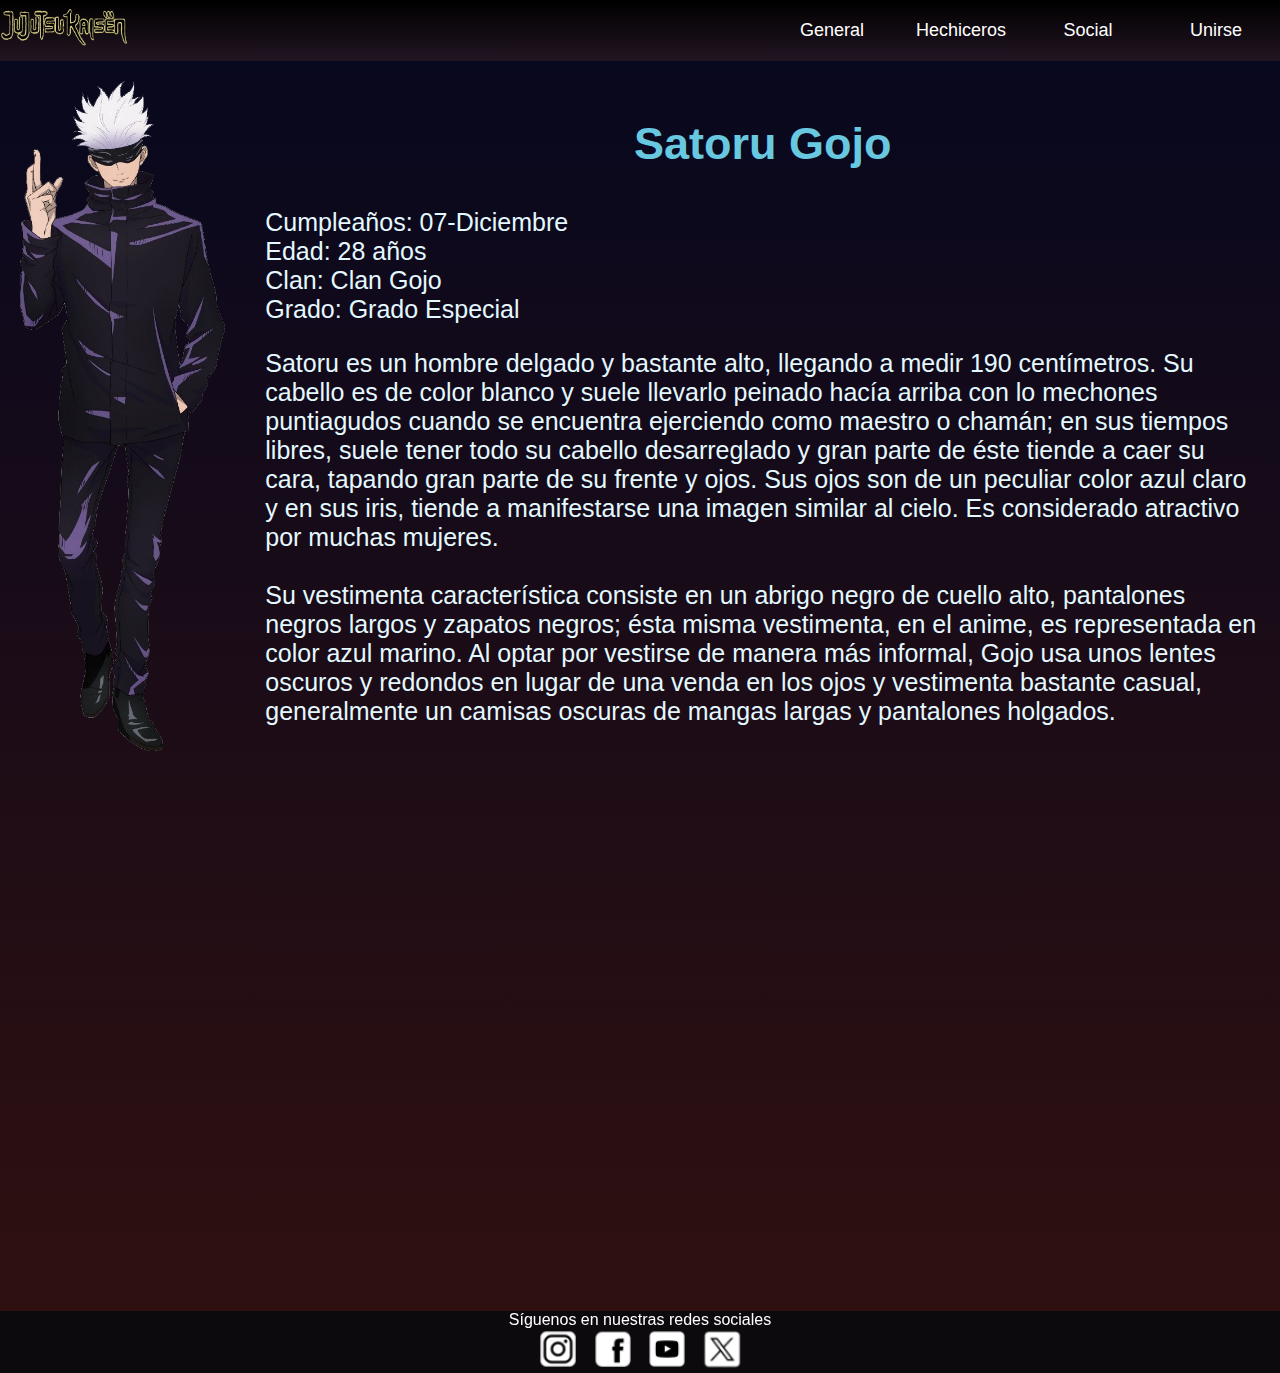
<file: Gojo.html>
<!DOCTYPE html>

<html lang="es">
	<head>
		<title>Satoru Gojo</title>
		<meta charset="utf8"></meta>
		<link rel="icon" href="Img\icono.png" type="image/x-icon"> 
		<link rel="stylesheet" type="text/css" href="lista.css">
		<link rel="stylesheet" type="text/css" href="Gojo.css">
	</head>
	
	<body>
		<header>
			
			<ul><!--Lista superior para el acceso rapido-->
				
				<li><img style="margin-top: 4%;" src="Img/jujutsukaisen.png" alt="logo" width="100%"></li>
				<li style="margin-left: 50%;"><a href="1_Principal.html">General</a></li>
				<li><a href="1_Principal.html#DivHechiceros">Hechiceros</a></li>
				<li><a href="#footer">Social</a></li>
				<li><a href="1_Principal.html#perfil">Unirse</a></li>
				
			</ul>
			
		</header>

		<div class="fondo">
			<img src="Img/Satoru.png" alt="Imagen del personaje">
			<div class="info">
				<h2 id="nombre">Satoru Gojo</h2>
				<p id="desc">Cumpleaños: 07-Diciembre  <br>Edad: 28 años<br> Clan: Clan Gojo<br>Grado: Grado Especial </p>
				<p id="desc">Satoru es un hombre delgado y bastante alto, llegando a medir 190 centímetros. Su cabello es de color blanco y suele llevarlo peinado hacía arriba con lo mechones puntiagudos cuando se encuentra ejerciendo como maestro o chamán; en sus tiempos libres, suele tener todo su cabello desarreglado y gran parte de éste tiende a caer su cara, tapando gran parte de su frente y ojos. Sus ojos son de un peculiar color azul claro y en sus iris, tiende a manifestarse una imagen similar al cielo. Es considerado atractivo por muchas mujeres.<br><br>

					Su vestimenta característica consiste en un abrigo negro de cuello alto, pantalones negros largos y zapatos negros; ésta misma vestimenta, en el anime, es representada en color azul marino. Al optar por vestirse de manera más informal, Gojo usa unos lentes oscuros y redondos en lugar de una venda en los ojos y vestimenta bastante casual, generalmente un camisas oscuras de mangas largas y pantalones holgados.</p><br><br>
					
					<iframe style="border-radius: 18px;" width="942" height="530" src="https://www.youtube.com/embed/7Aw8iCZnOWQ" title="Gojo&#39;s Second Domain Expansion | Jujutsu Kaisen Season 2 Episode 9 | 4K 60FPS | Eng Sub" frameborder="0" allow="accelerometer; autoplay; clipboard-write; encrypted-media; gyroscope; picture-in-picture; web-share" referrerpolicy="strict-origin-when-cross-origin" allowfullscreen></iframe>
			</div>
		</div>
	
		<footer id="footer">
			<p style="margin:0px;">Síguenos en nuestras redes sociales</p>
		<div class="redes">
			<a style="margin:5px;" href="https://www.instagram.com/jujutsukaisen/">
			<img src="Img/Instagram.png" alt="Instagram"></a>

			<a style="margin:5px;" href="https://web.facebook.com/jujutsumanga/?locale=es_LA&_rdc=1&_rdr">
			<img src="Img/Facebook.png" alt="Facebook"></a>
			
			<a style="margin:5px;" href="https://www.youtube.com/c/CrunchyrollenEspa%C3%B1ol">
			<img src="Img/Youtube.png" alt="Youtube"></a>

			<a style="margin:5px;" href="https://x.com/jujutsukaisen?lang=es">
			<img src="Img/X.png" alt="X"></a>
		</div>
	</footer>
	</body>
</html>
</file>
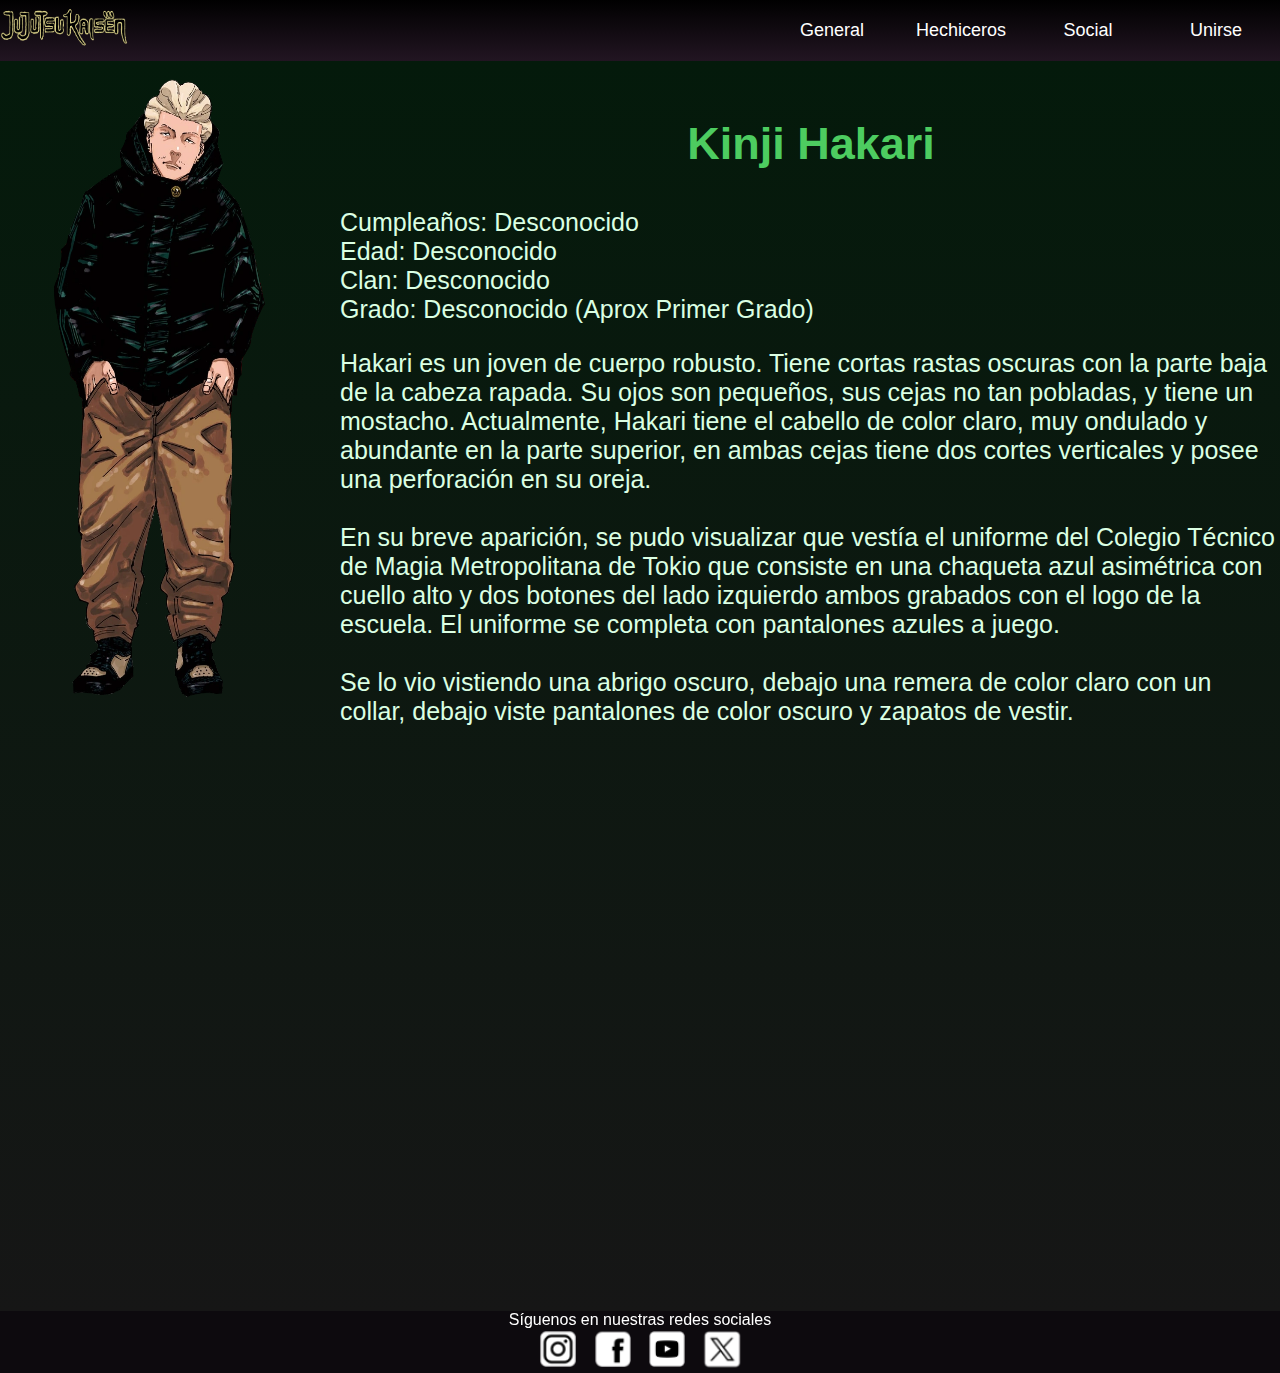
<file: Hakari.html>
<!DOCTYPE html>

<html lang="es">
	<head>
		<title>Kinji Hakari</title>
		<meta charset="utf8"></meta>
		<link rel="icon" href="Img\icono.png" type="image/x-icon"> 
		<link rel="stylesheet" type="text/css" href="lista.css">
		<link rel="stylesheet" type="text/css" href="Hakari.css">
	</head>
	
	<body>
		<header>
			
			<ul><!--Lista superior para el acceso rapido-->
				
				<li><img style="margin-top: 4%;" src="Img/jujutsukaisen.png" alt="logo" width="100%"></li>
				<li style="margin-left: 50%;"><a href="1_Principal.html">General</a></li>
				<li><a href="1_Principal.html#DivHechiceros">Hechiceros</a></li>
				<li><a href="#footer">Social</a></li>
				<li><a href="1_Principal.html#perfil">Unirse</a></li>
				
			</ul>
			
		</header>

		<div class="fondo">
			<img src="Img/Hakari.png" alt="Imagen del personaje">
			<div class="info">
				<h2 id="nombre">Kinji Hakari</h2>
				<p id="desc">Cumpleaños: Desconocido   <br>Edad: Desconocido<br> Clan: Desconocido <br>Grado: Desconocido (Aprox Primer Grado)</p>
				<p id="desc">Hakari es un joven de cuerpo robusto. Tiene cortas rastas oscuras con la parte baja de la cabeza rapada. Su ojos son pequeños, sus cejas no tan pobladas, y tiene un mostacho. Actualmente, Hakari tiene el cabello de color claro, muy ondulado y abundante en la parte superior, en ambas cejas tiene dos cortes verticales y posee una perforación en su oreja.<br><br>

					En su breve aparición, se pudo visualizar que vestía el uniforme del Colegio Técnico de Magia Metropolitana de Tokio que consiste en una chaqueta azul asimétrica con cuello alto y dos botones del lado izquierdo ambos grabados con el logo de la escuela. El uniforme se completa con pantalones azules a juego.<br><br>
					
					Se lo vio vistiendo una abrigo oscuro, debajo una remera de color claro con un collar, debajo viste pantalones de color oscuro y zapatos de vestir.</p><br><br>
					
					<iframe style="border-radius: 18px;" width="942" height="530" src="https://www.youtube.com/embed/KdG0pCYjxFM" title="Hakari domain expansion" frameborder="0" allow="accelerometer; autoplay; clipboard-write; encrypted-media; gyroscope; picture-in-picture; web-share" referrerpolicy="strict-origin-when-cross-origin" allowfullscreen></iframe>
				</div>
		</div>
		
	
		<footer id="footer">
			<p style="margin:0px;">Síguenos en nuestras redes sociales</p>
		<div class="redes">
			<a style="margin:5px;" href="https://www.instagram.com/jujutsukaisen/">
			<img src="Img/Instagram.png" alt="Instagram"></a>

			<a style="margin:5px;" href="https://web.facebook.com/jujutsumanga/?locale=es_LA&_rdc=1&_rdr">
			<img src="Img/Facebook.png" alt="Facebook"></a>
			
			<a style="margin:5px;" href="https://www.youtube.com/c/CrunchyrollenEspa%C3%B1ol">
			<img src="Img/Youtube.png" alt="Youtube"></a>

			<a style="margin:5px;" href="https://x.com/jujutsukaisen?lang=es">
			<img src="Img/X.png" alt="X"></a>
		</div>
	</footer>
	</body>
</html>
</file>
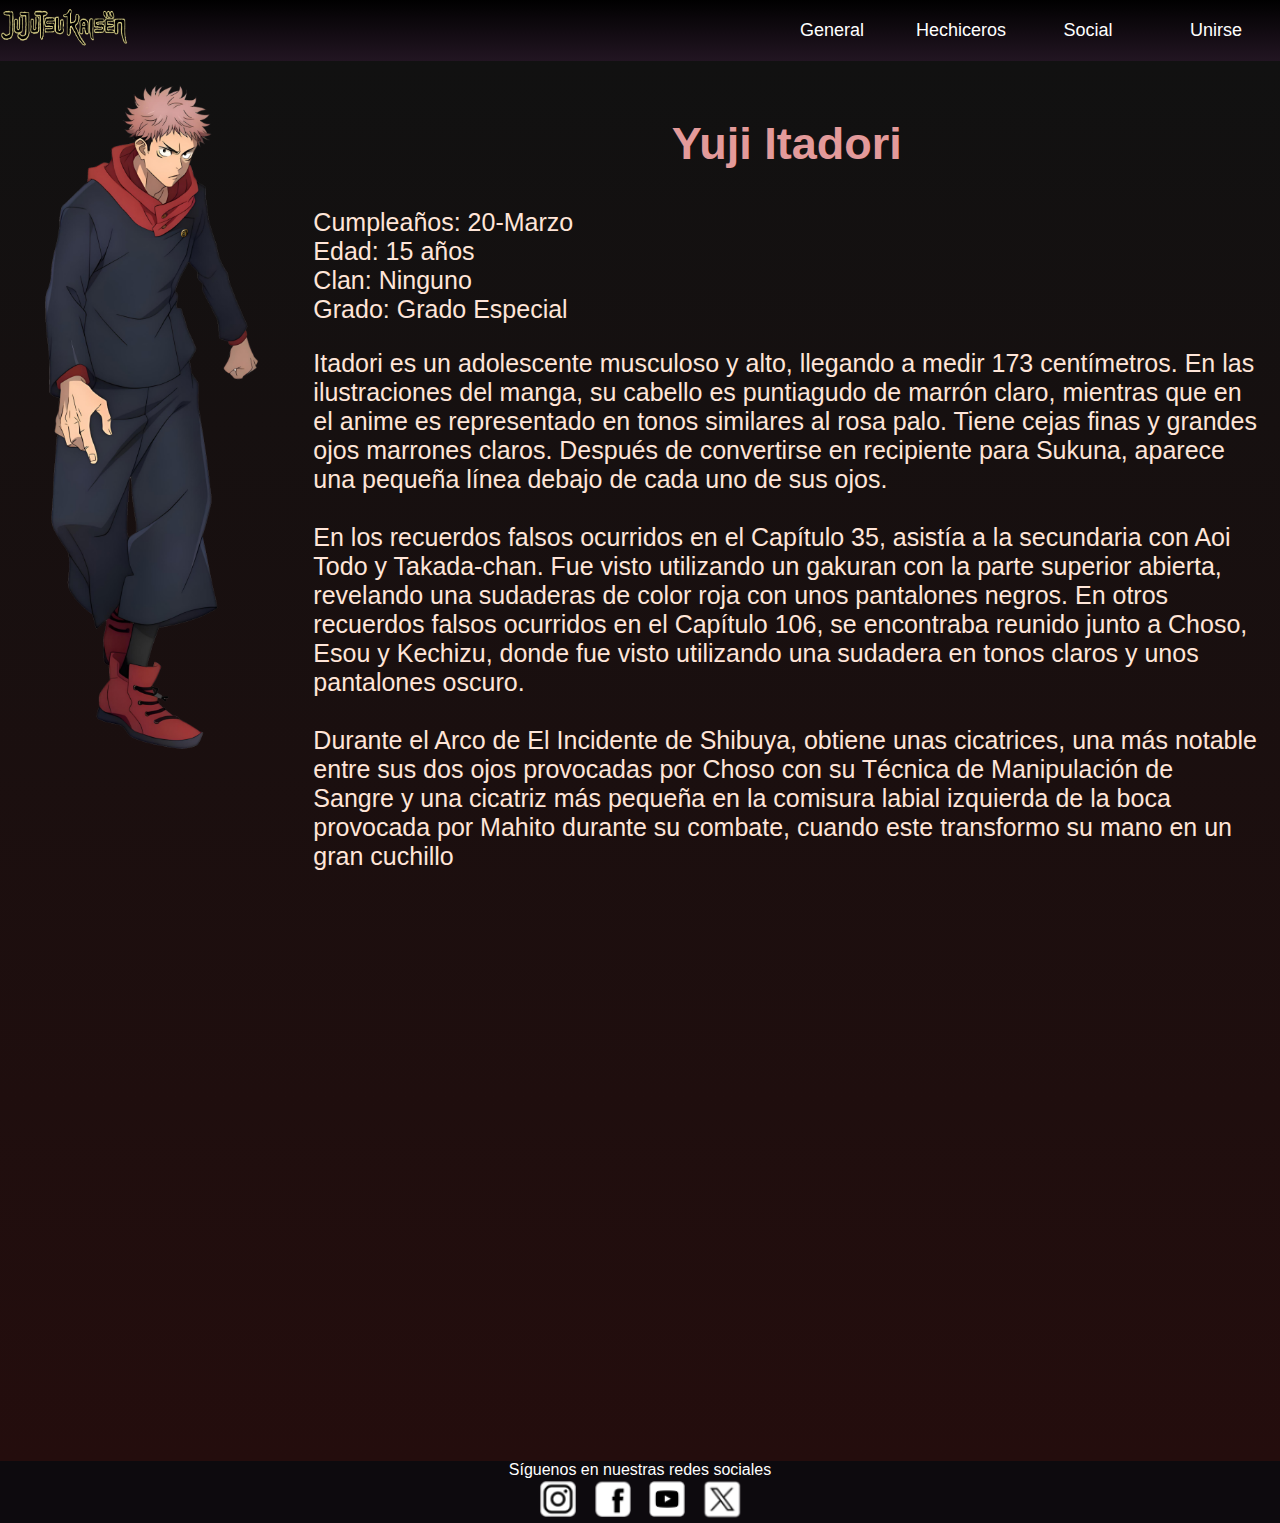
<file: Itadori.html>
<!DOCTYPE html>

<html lang="es">
	<head>
		<title>Yuji Itadori</title>
		<meta charset="utf8"></meta>
		<link rel="icon" href="Img\icono.png" type="image/x-icon"> 
		<link rel="stylesheet" type="text/css" href="lista.css">
		<link rel="stylesheet" type="text/css" href="Itadori.css">
	</head>
	
	<body>
		<header>
			
			<ul><!--Lista superior para el acceso rapido-->
				
				<li><img style="margin-top: 4%;" src="Img/jujutsukaisen.png" alt="logo" width="100%"></li>
				<li style="margin-left: 50%;"><a href="1_Principal.html">General</a></li>
				<li><a href="1_Principal.html#DivHechiceros">Hechiceros</a></li>
				<li><a href="#footer">Social</a></li>
				<li><a href="1_Principal.html#perfil">Unirse</a></li>
				
			</ul>
			
		</header>

		<div class="fondo">
			<img src="Img/Itadori.png" alt="Imagen del personaje">
			<div class="info">
				<h2 id="nombre">Yuji Itadori</h2>
				<p id="desc">Cumpleaños: 20-Marzo   <br>Edad: 15 años<br> Clan: Ninguno<br>Grado: Grado Especial </p>
				<p id="desc">Itadori es un adolescente musculoso y alto, llegando a medir 173 centímetros. En las ilustraciones del manga, su cabello es puntiagudo de marrón claro, mientras que en el anime es representado en tonos similares al rosa palo. Tiene cejas finas y grandes ojos marrones claros. Después de convertirse en recipiente para Sukuna, aparece una pequeña línea debajo de cada uno de sus ojos.<br><br>

					En los recuerdos falsos ocurridos en el Capítulo 35, asistía a la secundaria con Aoi Todo y Takada-chan. Fue visto utilizando un gakuran con la parte superior abierta, revelando una sudaderas de color roja con unos pantalones negros. En otros recuerdos falsos ocurridos en el Capítulo 106, se encontraba reunido junto a Choso, Esou y Kechizu, donde fue visto utilizando una sudadera en tonos claros y unos pantalones oscuro.<br><br>

					Durante el Arco de El Incidente de Shibuya, obtiene unas cicatrices, una más notable entre sus dos ojos provocadas por Choso con su Técnica de Manipulación de Sangre y una cicatriz más pequeña en la comisura labial izquierda de la boca provocada por Mahito durante su combate, cuando este transformo su mano en un gran cuchillo</p><br><br>
					
					<iframe style="border-radius: 18px;" width="942" height="530" src="https://www.youtube.com/embed/ejRGUitWngk" title="Yuji vs Choso - Part 2 | Jujutsu Kaisen Season 2 Episode 13 | 4K 60FPS | Eng Sub" frameborder="0" allow="accelerometer; autoplay; clipboard-write; encrypted-media; gyroscope; picture-in-picture; web-share" referrerpolicy="strict-origin-when-cross-origin" allowfullscreen></iframe>
				</div>
		</div>
	
		<footer id="footer">
			<p style="margin:0px;">Síguenos en nuestras redes sociales</p>
		<div class="redes">
			<a style="margin:5px;" href="https://www.instagram.com/jujutsukaisen/">
			<img src="Img/Instagram.png" alt="Instagram"></a>

			<a style="margin:5px;" href="https://web.facebook.com/jujutsumanga/?locale=es_LA&_rdc=1&_rdr">
			<img src="Img/Facebook.png" alt="Facebook"></a>
			
			<a style="margin:5px;" href="https://www.youtube.com/c/CrunchyrollenEspa%C3%B1ol">
			<img src="Img/Youtube.png" alt="Youtube"></a>

			<a style="margin:5px;" href="https://x.com/jujutsukaisen?lang=es">
			<img src="Img/X.png" alt="X"></a>
		</div>
	</footer>
	</body>
</html>
</file>
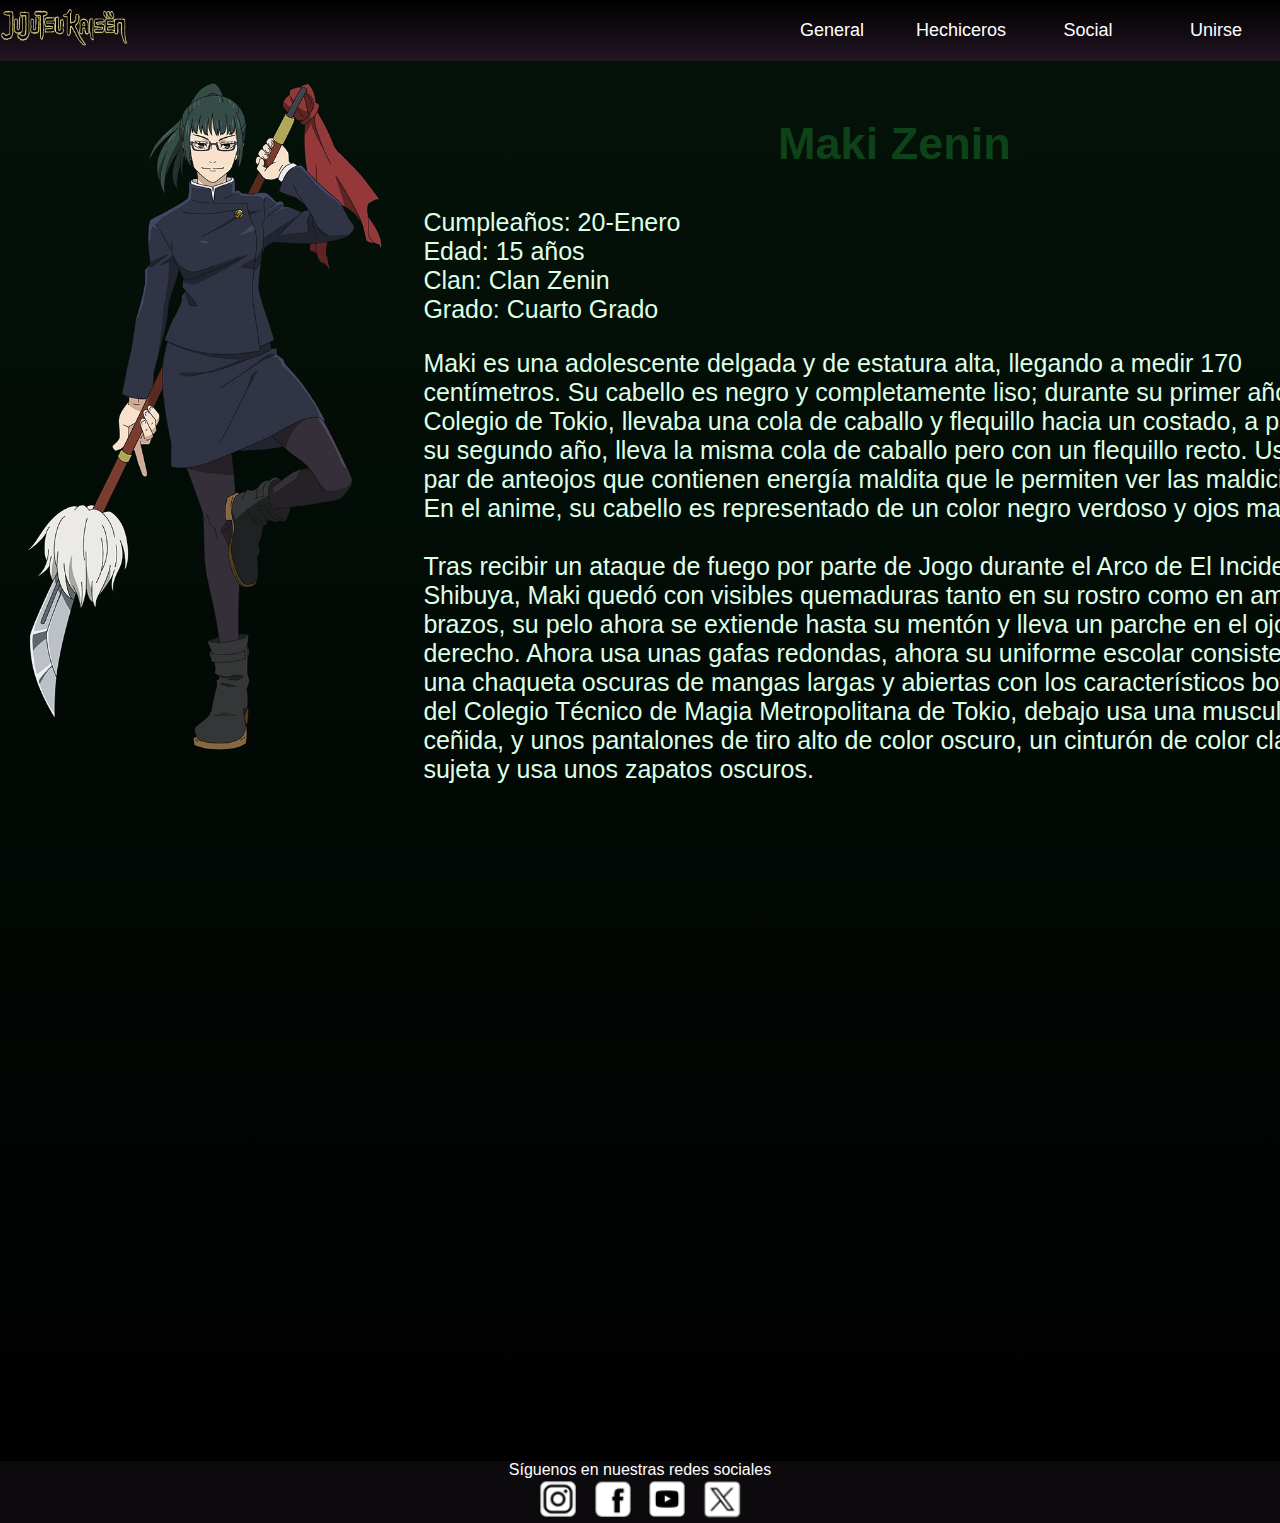
<file: Maki.html>
<!DOCTYPE html>

<html lang="es">
	<head>
		<title>Maki Zenin</title>
		<meta charset="utf8"></meta>
		<link rel="icon" href="Img\icono.png" type="image/x-icon"> 
		<link rel="stylesheet" type="text/css" href="lista.css">
		<link rel="stylesheet" type="text/css" href="Maki.css">
	</head>
	
	<body>
		<header>
			
			<ul><!--Lista superior para el acceso rapido-->
				
				<li><img style="margin-top: 4%;" src="Img/jujutsukaisen.png" alt="logo" width="100%"></li>
				<li style="margin-left: 50%;"><a href="1_Principal.html">General</a></li>
				<li><a href="1_Principal.html#DivHechiceros">Hechiceros</a></li>
				<li><a href="#footer">Social</a></li>
				<li><a href="1_Principal.html#perfil">Unirse</a></li>
				
			</ul>
			
		</header>

		<div class="fondo">
			<img src="Img/Maki.png" alt="Imagen del personaje">
			<div class="info">
				<h2 id="nombre">Maki Zenin</h2>
				<p id="desc">Cumpleaños: 20-Enero   <br>Edad: 15 años<br> Clan: Clan Zenin<br>Grado: Cuarto Grado </p>
				<p id="desc">Maki es una adolescente delgada y de estatura alta, llegando a medir 170 centímetros. Su cabello es negro y completamente liso; durante su primer año en el Colegio de Tokio, llevaba una cola de caballo y flequillo hacia un costado, a partir de su segundo año, lleva la misma cola de caballo pero con un flequillo recto. Usa un par de anteojos que contienen energía maldita que le permiten ver las maldiciones. En el anime, su cabello es representado de un color negro verdoso y ojos marrones.<br><br>

					Tras recibir un ataque de fuego por parte de Jogo durante el Arco de El Incidente de Shibuya, Maki quedó con visibles quemaduras tanto en su rostro como en ambos brazos, su pelo ahora se extiende hasta su mentón y lleva un parche en el ojo derecho. Ahora usa unas gafas redondas, ahora su uniforme escolar consiste en una chaqueta oscuras de mangas largas y abiertas con los característicos botones del Colegio Técnico de Magia Metropolitana de Tokio, debajo usa una musculosa ceñida, y unos pantalones de tiro alto de color oscuro, un cinturón de color claro los sujeta y usa unos zapatos oscuros.</p><br><br>
					
					<iframe style="border-radius: 18px;" width="942" height="530" src="https://www.youtube.com/embed/A3yQy-zcCD0" title="Maki is Strong! | JUJUTSU KAISEN" frameborder="0" allow="accelerometer; autoplay; clipboard-write; encrypted-media; gyroscope; picture-in-picture; web-share" referrerpolicy="strict-origin-when-cross-origin" allowfullscreen></iframe>
				</div>
		</div>
		
	
		<footer id="footer">
			<p style="margin:0px;">Síguenos en nuestras redes sociales</p>
		<div class="redes">
			<a style="margin:5px;" href="https://www.instagram.com/jujutsukaisen/">
			<img src="Img/Instagram.png" alt="Instagram"></a>

			<a style="margin:5px;" href="https://web.facebook.com/jujutsumanga/?locale=es_LA&_rdc=1&_rdr">
			<img src="Img/Facebook.png" alt="Facebook"></a>
			
			<a style="margin:5px;" href="https://www.youtube.com/c/CrunchyrollenEspa%C3%B1ol">
			<img src="Img/Youtube.png" alt="Youtube"></a>

			<a style="margin:5px;" href="https://x.com/jujutsukaisen?lang=es">
			<img src="Img/X.png" alt="X"></a>
		</div>
	</footer>
	</body>
</html>
</file>
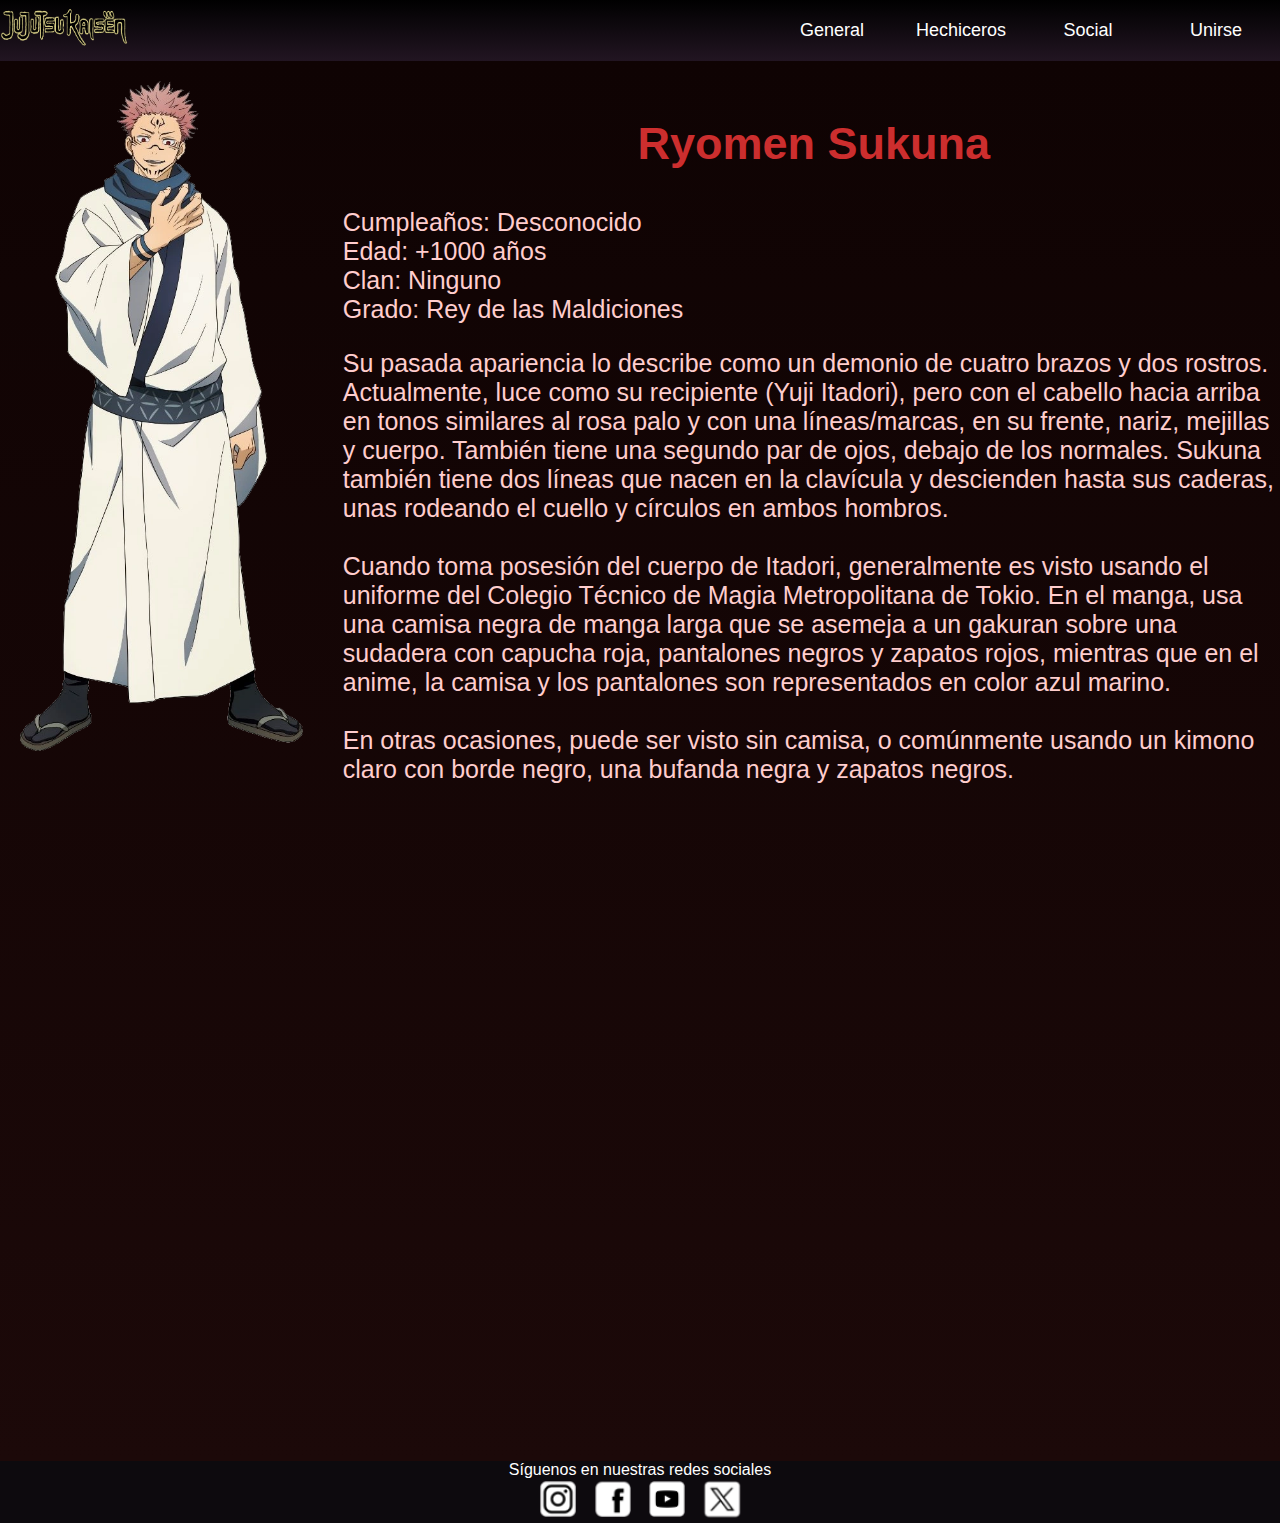
<file: Sukuna.html>
<!DOCTYPE html>

<html lang="es">
	<head>
		<title>Ryomen Sukuna</title>
		<meta charset="utf8"></meta>
		<link rel="icon" href="Img\icono.png" type="image/x-icon"> 
		<link rel="stylesheet" type="text/css" href="lista.css">
		<link rel="stylesheet" type="text/css" href="Sukuna.css">
	</head>
	
	<body>
		<header>
			
			<ul><!--Lista superior para el acceso rapido-->
				
				<li><img style="margin-top: 4%;" src="Img/jujutsukaisen.png" alt="logo" width="100%"></li>
				<li style="margin-left: 50%;"><a href="1_Principal.html">General</a></li>
				<li><a href="1_Principal.html#DivHechiceros">Hechiceros</a></li>
				<li><a href="#footer">Social</a></li>
				<li><a href="1_Principal.html#perfil">Unirse</a></li>
				
			</ul>
			
		</header>

		<div class="fondo">
			<img src="Img/Sukuna.png" alt="Imagen del personaje">
			<div class="info">
				<h2 id="nombre">Ryomen Sukuna</h2>
				<p id="desc">Cumpleaños: Desconocido   <br>Edad: +1000 años<br> Clan: Ninguno<br>Grado: Rey de las Maldiciones </p>
				<p id="desc">Su pasada apariencia lo describe como un demonio de cuatro brazos y dos rostros. Actualmente, luce como su recipiente (Yuji Itadori), pero con el cabello hacia arriba en tonos similares al rosa palo y con una líneas/marcas, en su frente, nariz, mejillas y cuerpo. También tiene una segundo par de ojos, debajo de los normales. Sukuna también tiene dos líneas que nacen en la clavícula y descienden hasta sus caderas, unas rodeando el cuello y círculos en ambos hombros.<br><br>

					Cuando toma posesión del cuerpo de Itadori, generalmente es visto usando el uniforme del Colegio Técnico de Magia Metropolitana de Tokio. En el manga, usa una camisa negra de manga larga que se asemeja a un gakuran sobre una sudadera con capucha roja, pantalones negros y zapatos rojos, mientras que en el anime, la camisa y los pantalones son representados en color azul marino.<br><br>
					
					En otras ocasiones, puede ser visto sin camisa, o comúnmente usando un kimono claro con borde negro, una bufanda negra y zapatos negros.</p><br><br>
					
					<iframe style="border-radius: 18px;" width="942" height="530" src="https://www.youtube.com/embed/sCG7D4wy7Fg" title="「Blu-Ray」Sukuna vs Mahoraga Additional Scenes | Jujutsu Kaisen Season 2 Ep 17「4k」" frameborder="0" allow="accelerometer; autoplay; clipboard-write; encrypted-media; gyroscope; picture-in-picture; web-share" referrerpolicy="strict-origin-when-cross-origin" allowfullscreen></iframe>
				</div>
		</div>
		
		
	
		<footer id="footer">
			<p style="margin:0px;">Síguenos en nuestras redes sociales</p>
		<div class="redes">
			<a style="margin:5px;" href="https://www.instagram.com/jujutsukaisen/">
			<img src="Img/Instagram.png" alt="Instagram"></a>

			<a style="margin:5px;" href="https://web.facebook.com/jujutsumanga/?locale=es_LA&_rdc=1&_rdr">
			<img src="Img/Facebook.png" alt="Facebook"></a>
			
			<a style="margin:5px;" href="https://www.youtube.com/c/CrunchyrollenEspa%C3%B1ol">
			<img src="Img/Youtube.png" alt="Youtube"></a>

			<a style="margin:5px;" href="https://x.com/jujutsukaisen?lang=es">
			<img src="Img/X.png" alt="X"></a>
		</div>
	</footer>
	</body>
</html>
</file>
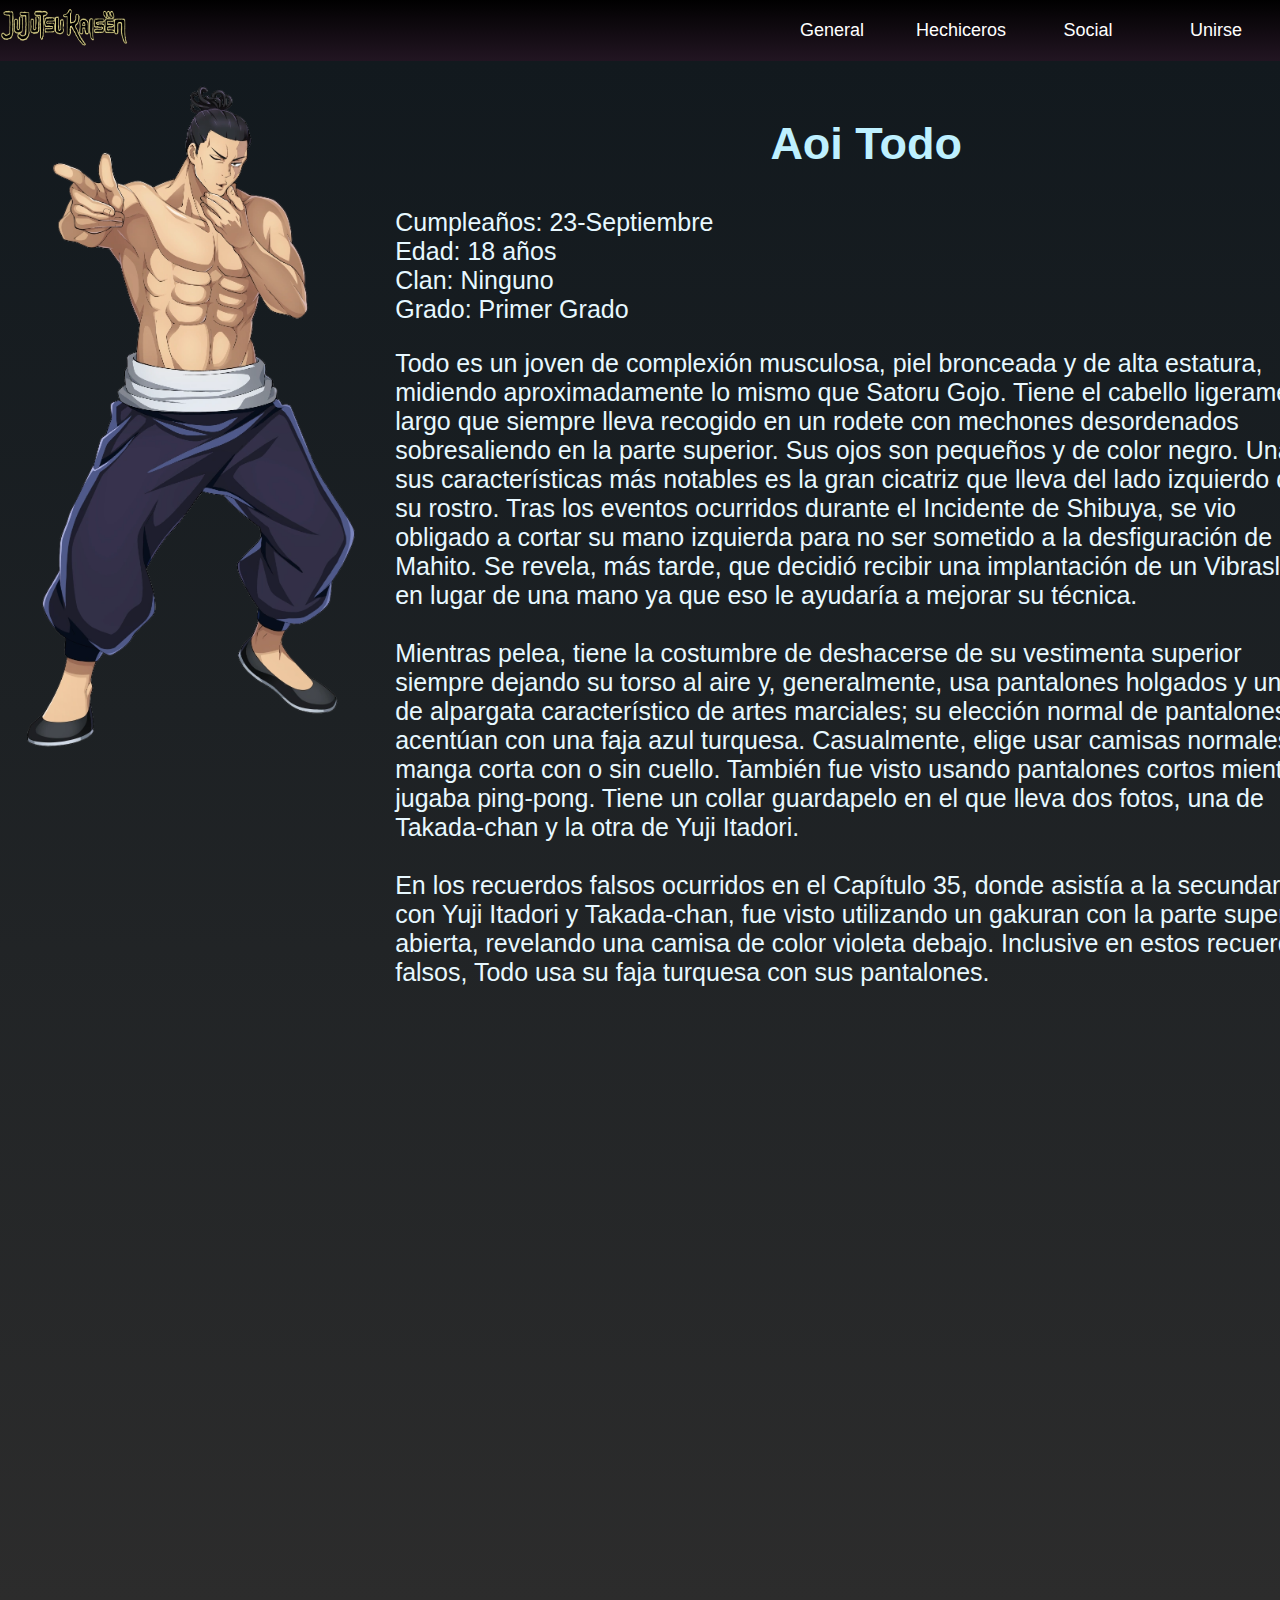
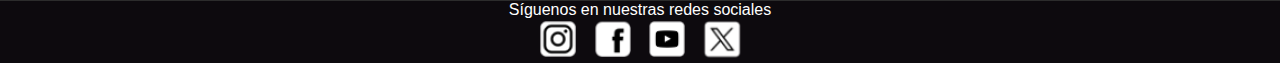
<file: Todo.html>
<!DOCTYPE html>

<html lang="es">
	<head>
		<title>Aoi Todo</title>
		<meta charset="utf8"></meta>
		<link rel="icon" href="Img\icono.png" type="image/x-icon"> 
		<link rel="stylesheet" type="text/css" href="lista.css">
		<link rel="stylesheet" type="text/css" href="Todo.css">
	</head>
	
	<body>
		<header>
			
			<ul><!--Lista superior para el acceso rapido-->
				
				<li><img style="margin-top: 4%;" src="Img/jujutsukaisen.png" alt="logo" width="100%"></li>
				<li style="margin-left: 50%;"><a href="1_Principal.html">General</a></li>
				<li><a href="1_Principal.html#DivHechiceros">Hechiceros</a></li>
				<li><a href="#footer">Social</a></li>
				<li><a href="1_Principal.html#perfil">Unirse</a></li>
				
			</ul>
			
		</header>

		<div class="fondo">
			<img src="Img/Todo.png" alt="Imagen del personaje">
			<div class="info">
				<h2 id="nombre">Aoi Todo</h2>
				<p id="desc">Cumpleaños: 23-Septiembre  <br>Edad: 18 años<br> Clan: Ninguno<br>Grado: Primer Grado </p>
				<p id="desc">Todo es un joven de complexión musculosa, piel bronceada y de alta estatura, midiendo aproximadamente lo mismo que Satoru Gojo. Tiene el cabello ligeramente largo que siempre lleva recogido en un rodete con mechones desordenados sobresaliendo en la parte superior. Sus ojos son pequeños y de color negro. Una de sus características más notables es la gran cicatriz que lleva del lado izquierdo de su rostro. Tras los eventos ocurridos durante el Incidente de Shibuya, se vio obligado a cortar su mano izquierda para no ser sometido a la desfiguración de Mahito. Se revela, más tarde, que decidió recibir una implantación de un Vibraslap en lugar de una mano ya que eso le ayudaría a mejorar su técnica.<br><br>

					Mientras pelea, tiene la costumbre de deshacerse de su vestimenta superior siempre dejando su torso al aire y, generalmente, usa pantalones holgados y un tipo de alpargata característico de artes marciales; su elección normal de pantalones se acentúan con una faja azul turquesa. Casualmente, elige usar camisas normales de manga corta con o sin cuello. También fue visto usando pantalones cortos mientras jugaba ping-pong. Tiene un collar guardapelo en el que lleva dos fotos, una de Takada-chan y la otra de Yuji Itadori.<br><br>
					
					En los recuerdos falsos ocurridos en el Capítulo 35, donde asistía a la secundaria con Yuji Itadori y Takada-chan, fue visto utilizando un gakuran con la parte superior abierta, revelando una camisa de color violeta debajo. Inclusive en estos recuerdos falsos, Todo usa su faja turquesa con sus pantalones.</p><br><br>
					
					<iframe style="border-radius: 18px;" width="942" height="530" src="https://www.youtube.com/embed/uNrsMRIOnwQ" title="Itadori &amp; Todo vs Hanami FULL FIGHT 4k 60Fps" frameborder="0" allow="accelerometer; autoplay; clipboard-write; encrypted-media; gyroscope; picture-in-picture; web-share" referrerpolicy="strict-origin-when-cross-origin" allowfullscreen></iframe>
					</div>
		</div>
		
	
		<footer id="footer">
			<p style="margin:0px;">Síguenos en nuestras redes sociales</p>
		<div class="redes">
			<a style="margin:5px;" href="https://www.instagram.com/jujutsukaisen/">
			<img src="Img/Instagram.png" alt="Instagram"></a>

			<a style="margin:5px;" href="https://web.facebook.com/jujutsumanga/?locale=es_LA&_rdc=1&_rdr">
			<img src="Img/Facebook.png" alt="Facebook"></a>
			
			<a style="margin:5px;" href="https://www.youtube.com/c/CrunchyrollenEspa%C3%B1ol">
			<img src="Img/Youtube.png" alt="Youtube"></a>

			<a style="margin:5px;" href="https://x.com/jujutsukaisen?lang=es">
			<img src="Img/X.png" alt="X"></a>
		</div>
	</footer>
	</body>
</html>
</file>
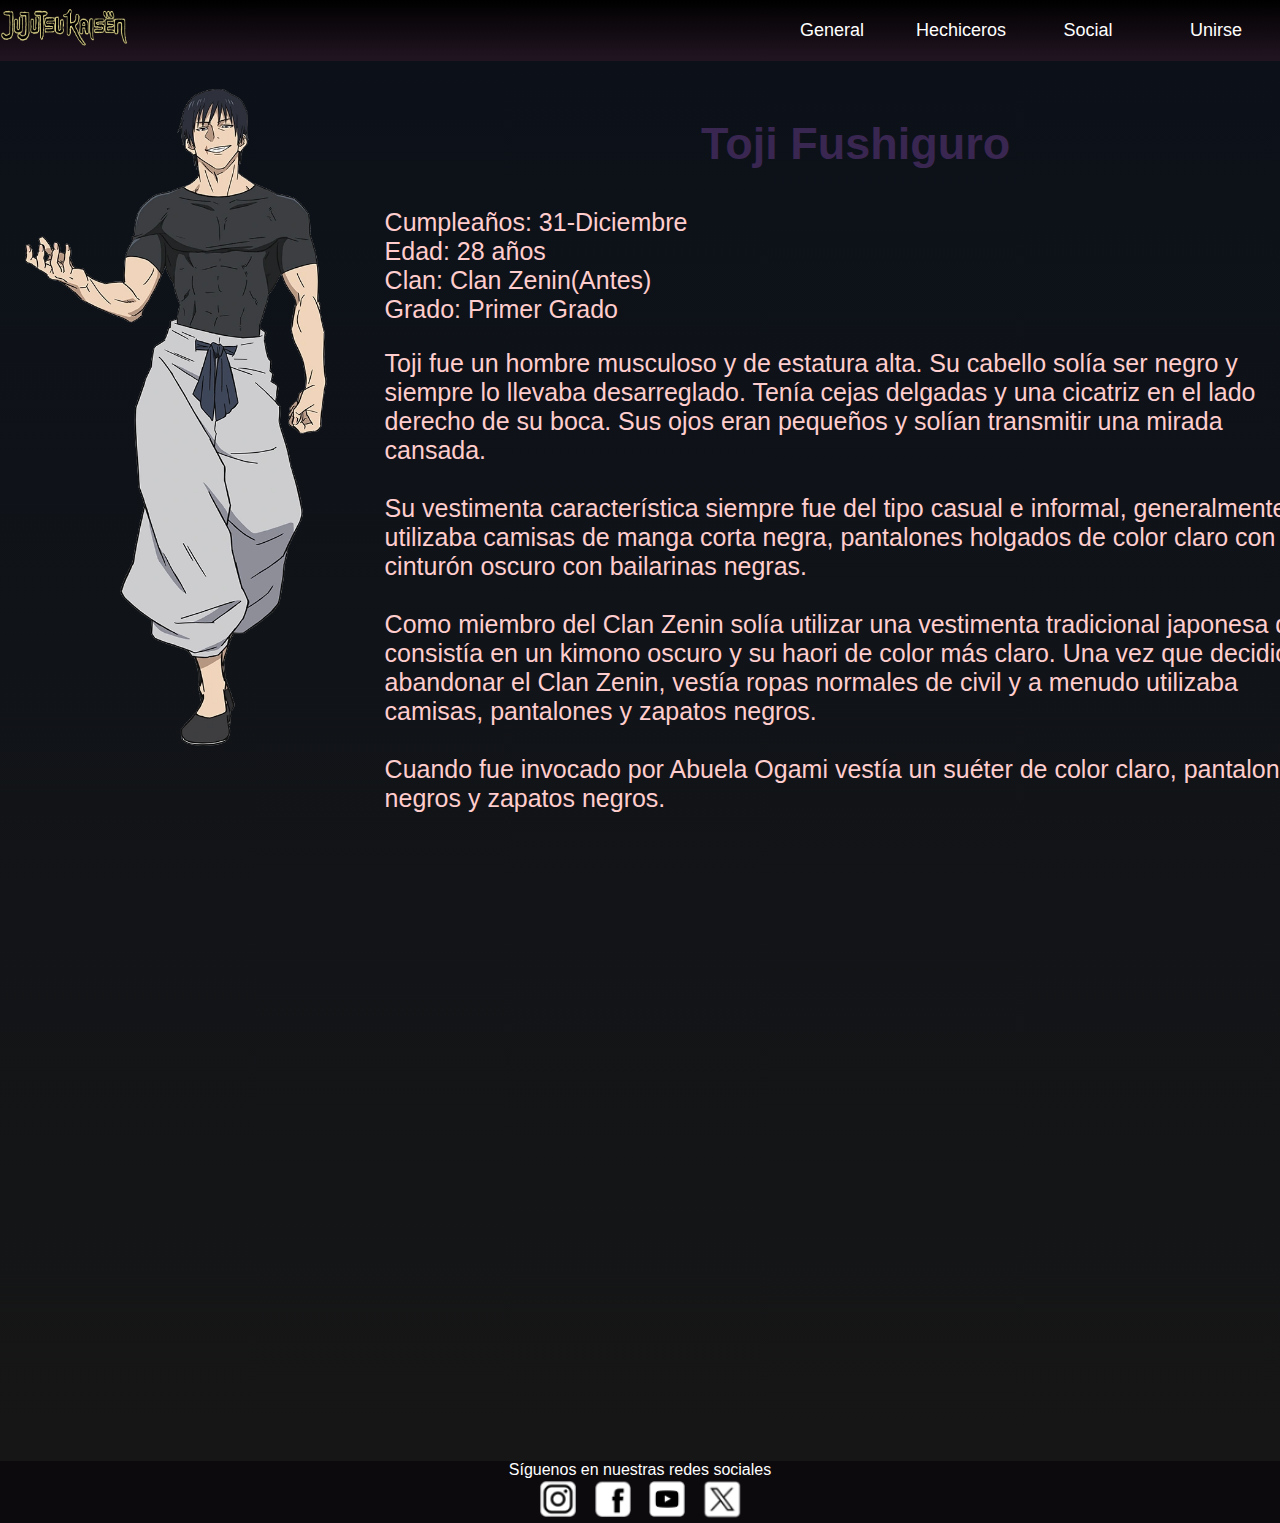
<file: Toji.html>
<!DOCTYPE html>

<html lang="es">
	<head>
		<title>Toji Fushiguro</title>
		<meta charset="utf8"></meta>
		<link rel="icon" href="Img\icono.png" type="image/x-icon"> 
		<link rel="stylesheet" type="text/css" href="lista.css">
		<link rel="stylesheet" type="text/css" href="Toji.css">
	</head>
	
	<body>
		<header>
			
			<ul><!--Lista superior para el acceso rapido-->
				
				<li><img style="margin-top: 4%;" src="Img/jujutsukaisen.png" alt="logo" width="100%"></li>
				<li style="margin-left: 50%;"><a href="1_Principal.html">General</a></li>
				<li><a href="1_Principal.html#DivHechiceros">Hechiceros</a></li>
				<li><a href="#footer">Social</a></li>
				<li><a href="1_Principal.html#perfil">Unirse</a></li>
				
			</ul>
			
		</header>
	
	
		<div class="fondo">
			<img src="Img/Toji.png" alt="Imagen del personaje">
			<div class="info">
				<h2 id="nombre">Toji Fushiguro</h2>
				<p id="desc">Cumpleaños: 31-Diciembre  <br>Edad: 28 años<br> Clan: Clan Zenin(Antes) <br>Grado: Primer Grado </p>
				<p id="desc">Toji fue un hombre musculoso y de estatura alta. Su cabello solía ser negro y siempre lo llevaba desarreglado. Tenía cejas delgadas y una cicatriz en el lado derecho de su boca. Sus ojos eran pequeños y solían transmitir una mirada cansada.<br><br>

					Su vestimenta característica siempre fue del tipo casual e informal, generalmente utilizaba camisas de manga corta negra, pantalones holgados de color claro con un cinturón oscuro con bailarinas negras.<br><br>
					
					Como miembro del Clan Zenin solía utilizar una vestimenta tradicional japonesa que consistía en un kimono oscuro y su haori de color más claro. Una vez que decidió abandonar el Clan Zenin, vestía ropas normales de civil y a menudo utilizaba camisas, pantalones y zapatos negros.<br><br>
					
					Cuando fue invocado por Abuela Ogami vestía un suéter de color claro, pantalones negros y zapatos negros.</p><br><br>
					
					<iframe style="border-radius: 18px;" width="942" height="530" src="https://www.youtube.com/embed/cisJmJo5TpQ" title="Geto vs Toji - Full Fight | Jujutsu Kaisen Season 2 Episode 4 | 4K 60FPS | English Sub" frameborder="0" allow="accelerometer; autoplay; clipboard-write; encrypted-media; gyroscope; picture-in-picture; web-share" referrerpolicy="strict-origin-when-cross-origin" allowfullscreen></iframe>
				</div>
		</div>
		
	
		<footer id="footer">
			<p style="margin:0px;">Síguenos en nuestras redes sociales</p>
		<div class="redes">
			<a style="margin:5px;" href="https://www.instagram.com/jujutsukaisen/">
			<img src="Img/Instagram.png" alt="Instagram"></a>

			<a style="margin:5px;" href="https://web.facebook.com/jujutsumanga/?locale=es_LA&_rdc=1&_rdr">
			<img src="Img/Facebook.png" alt="Facebook"></a>
			
			<a style="margin:5px;" href="https://www.youtube.com/c/CrunchyrollenEspa%C3%B1ol">
			<img src="Img/Youtube.png" alt="Youtube"></a>

			<a style="margin:5px;" href="https://x.com/jujutsukaisen?lang=es">
			<img src="Img/X.png" alt="X"></a>
		</div>
	</footer>
	</body>	
</html>
</file>
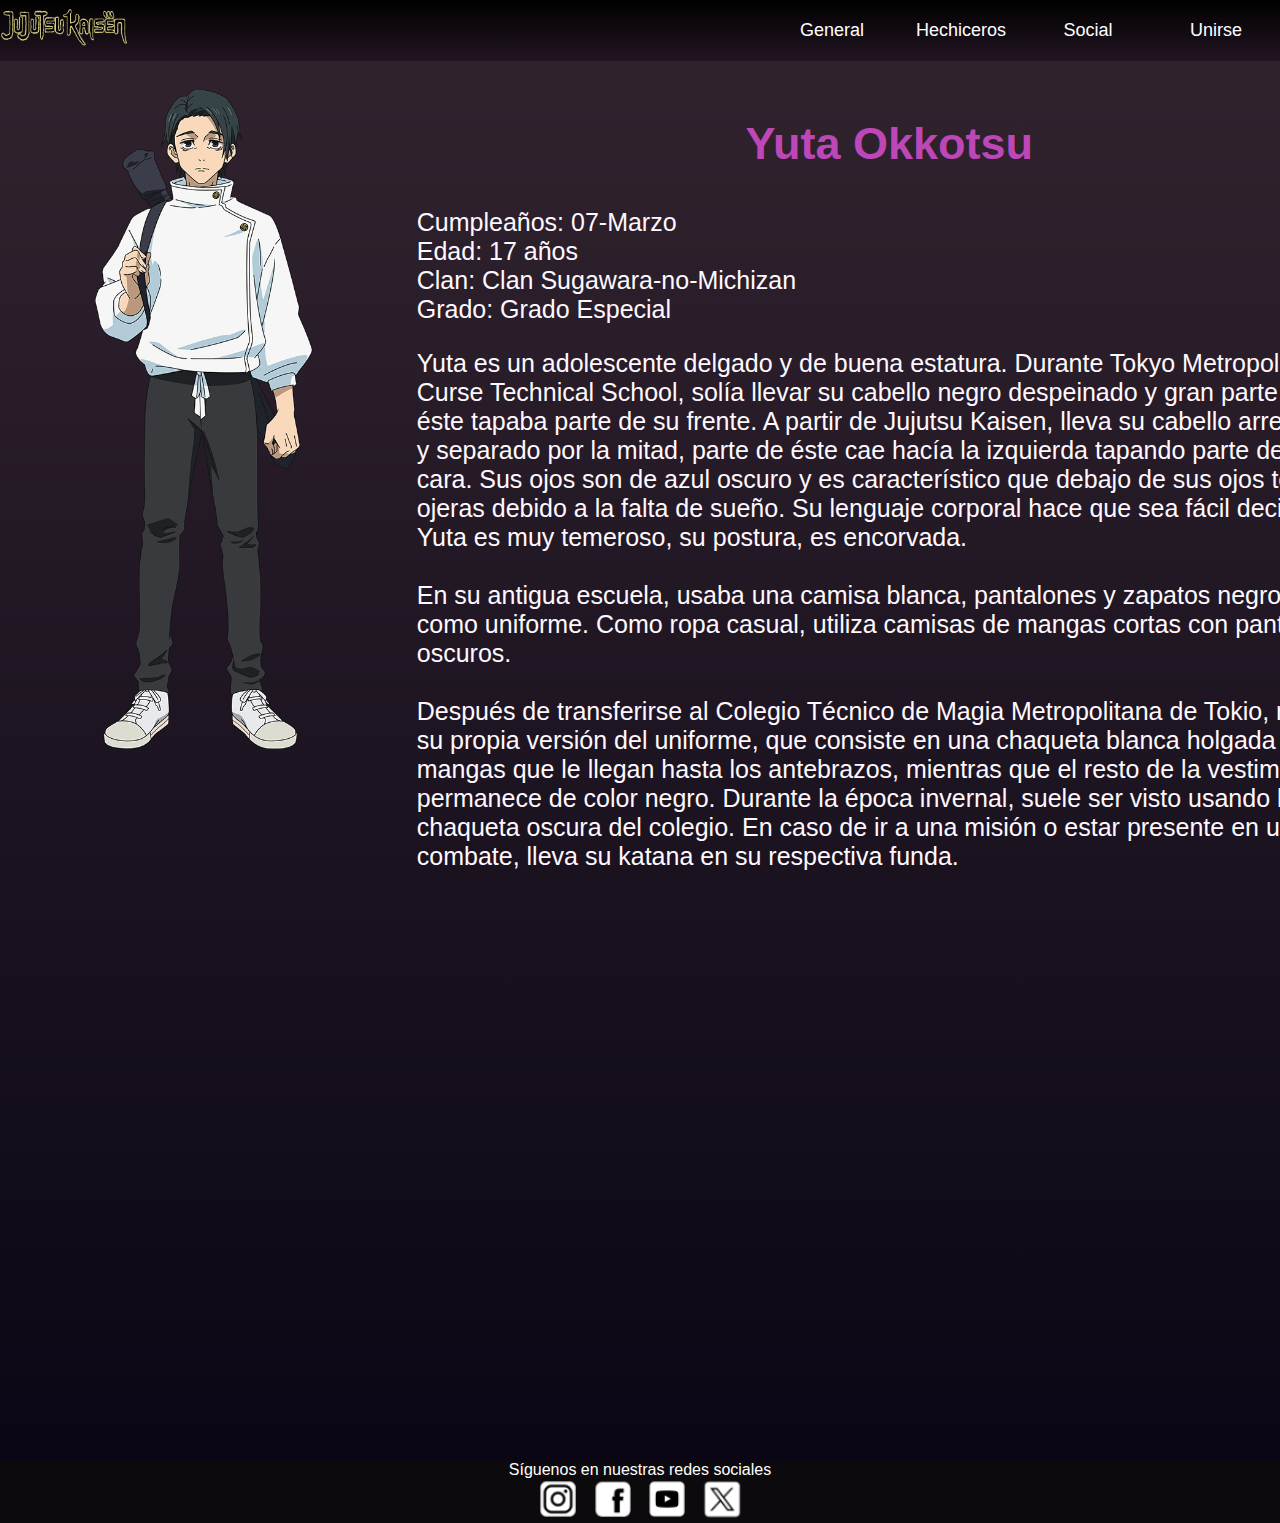
<file: Yuta.html>
<!DOCTYPE html>

<html lang="es">
	<head>
		<title>Yuta Okkotsu</title>
		<meta charset="utf8"></meta>
		<link rel="icon" href="Img\icono.png" type="image/x-icon"> 
		<link rel="stylesheet" type="text/css" href="lista.css">
		<link rel="stylesheet" type="text/css" href="Yuta.css">
	</head>
	
	<body>
		<header>
			
			<ul><!--Lista superior para el acceso rapido-->
				
				<li><img style="margin-top: 4%;" src="Img/jujutsukaisen.png" alt="logo" width="100%"></li>
				<li style="margin-left: 50%;"><a href="1_Principal.html">General</a></li>
				<li><a href="1_Principal.html#DivHechiceros">Hechiceros</a></li>
				<li><a href="#footer">Social</a></li>
				<li><a href="1_Principal.html#perfil">Unirse</a></li>
				
			</ul>
			
		</header>

		<div class="fondo">
			<img src="Img/Yuta.png" alt="Imagen del personaje">
			<div class="info">
				<h2 id="nombre">Yuta Okkotsu</h2>
				<p id="desc">Cumpleaños: 07-Marzo  <br>Edad: 17 años<br> Clan: Clan Sugawara-no-Michizan <br>Grado: Grado Especial </p>
				<p id="desc">Yuta es un adolescente delgado y de buena estatura. Durante Tokyo Metropolitan Curse Technical School, solía llevar su cabello negro despeinado y gran parte de éste tapaba parte de su frente. A partir de Jujutsu Kaisen, lleva su cabello arreglado y separado por la mitad, parte de éste cae hacía la izquierda tapando parte de su cara. Sus ojos son de azul oscuro y es característico que debajo de sus ojos tenga ojeras debido a la falta de sueño. Su lenguaje corporal hace que sea fácil decir que Yuta es muy temeroso, su postura, es encorvada.<br><br>

					En su antigua escuela, usaba una camisa blanca, pantalones y zapatos negros como uniforme. Como ropa casual, utiliza camisas de mangas cortas con pantalones oscuros.<br><br>
					
					Después de transferirse al Colegio Técnico de Magia Metropolitana de Tokio, recibe su propia versión del uniforme, que consiste en una chaqueta blanca holgada con mangas que le llegan hasta los antebrazos, mientras que el resto de la vestimenta permanece de color negro. Durante la época invernal, suele ser visto usando la chaqueta oscura del colegio. En caso de ir a una misión o estar presente en un combate, lleva su katana en su respectiva funda.</p><br><br>
					
					<iframe style="border-radius: 18px;" width="945" height="530" src="https://www.youtube.com/embed/kbgYby4KSOY" title="Yuta vs Geto 4K/8K - Jujutsu Kaisen 0 Movie Bluray Release" frameborder="0" allow="accelerometer; autoplay; clipboard-write; encrypted-media; gyroscope; picture-in-picture; web-share" referrerpolicy="strict-origin-when-cross-origin" allowfullscreen></iframe>
				</div>
		</div>
		
	
		<footer id="footer">
			<p style="margin:0px;">Síguenos en nuestras redes sociales</p>
		<div class="redes">
			<a style="margin:5px;" href="https://www.instagram.com/jujutsukaisen/">
			<img src="Img/Instagram.png" alt="Instagram"></a>

			<a style="margin:5px;" href="https://web.facebook.com/jujutsumanga/?locale=es_LA&_rdc=1&_rdr">
			<img src="Img/Facebook.png" alt="Facebook"></a>
			
			<a style="margin:5px;" href="https://www.youtube.com/c/CrunchyrollenEspa%C3%B1ol">
			<img src="Img/Youtube.png" alt="Youtube"></a>

			<a style="margin:5px;" href="https://x.com/jujutsukaisen?lang=es">
			<img src="Img/X.png" alt="X"></a>
		</div>
	</footer>
	</body>
</html>
</file>
<file: lista.css>
body{                   /*ESTE CSS ES PARA TODO LO QUE SE QUEDARA IGUAL EN LAS OTRAS PAGINAS (MENU, FOOTER, ETC)*/
	margin: 0;
	font-family: 'Candara', sans-serif;
}

ul{
	list-style-type: none;
	margin: 0;
	padding: 0;
	position: sticky;
	overflow: hidden;
	background: linear-gradient(to top, #221522,#000000 );
}
li{
	font-size: 18px;
	float: left;
	width: 10%;
	color: #ffffff;
	text-align: center;
}
li a {
	border-radius: 10px;
    display: block;
    padding: 20px;
    text-decoration: none;
    text-align: center;
    color: #ffffff;
    position: relative;
    overflow: hidden;
	z-index: 1;
}

button {
	border: none;
	color: #ffffff;
	padding: 12px 20px;
	cursor: pointer;
	border-radius: 7px;
	background-color: #d400ff; 
	transition: transform 0.3s ease-in-out; /* Velocidad para achicarse */
  }

  button:hover {
	background-color: #3f0852; 
  }

  button:active {      /*achica el boton al pulsar */
	transform: scale(0.9);
  }

  
/* PARA HACER ANIMACION EN EL MENU ARRIBA */
li a::before {
    content: "";
    position: absolute;
    top: 50%;
    left: 50%;
    width: 300%;
    height: 300%;
	border-radius: 20px;
    background: #ffffff;
    transform: translate(-50%, -50%) scale(0);
    transition: transform 0.9s ease-out;
    z-index: -1;     /*pa mostrar el texto */
}

li a:hover::before {
    transform: translate(-50%, -50%) scale(1);
	border-radius: 10px;

	
}

li a:hover {
    color: #261527;
	border-radius: 10px;
	font-weight: bold;
}


footer {
	background-color: #0d0a0e;
	color: #ffffff;
	text-align: center;
}




#redes{
	width: 30px;
	height: 30px;
}

.redes {
	display: inline-block; /* PA QUE VAYAN EN LINEA RECTA HACIA AL LADO */
	margin: 0 10px;
}
.redes img {
	width: 40px;
	height: 40px;
	transition: transform 0.3s ease-in-out; 
}
.redes img:hover {
	transform: scale(1.2);
}
</file>
<file: Gojo.css>
body{
	margin: 0px;
}

.fondo {
	height: 1250px;
    display: flex;
	background: linear-gradient(to top, #2f1010,#08081e );
}

.fondo img {
	margin: 20px;
    max-width: 400px;
    height: 670px;
}

.info {

    padding: 20px;
}

#nombre{
	text-align: center;
    font-size: 45px;
    color: #68c8e0;
}

#desc{
    font-size: 25px;
    color: #e4f8ff;
}
</file>
<file: Hakari.css>
body{
	margin: 0px;
}

.fondo {
	height: 1250px;
    display: flex;
	background: linear-gradient(to top, #161616,#041a0b );
}

.fondo img {
	margin: 10px;
    max-width: 300px;
    height: 630px;
}

.info {

    padding: 20px;
}

#nombre{
	text-align: center;
    font-size: 45px;
    color: #4dcc60;
}

#desc{
    font-size: 25px;
    color: #dbffe3;
}
</file>
<file: Itadori.css>
body{
	margin: 0px;
}

.fondo {
	height: 1400px;
    display: flex;
	background: linear-gradient(to top, #240d0d,#111111 );
}

.fondo img {
	margin: 20px;
    max-width: 400px;
    height: 670px;
}

.info {

    padding: 20px;
}

#nombre{
	text-align: center;
    font-size: 45px;
    color: #e39a9a;
}

#desc{
    font-size: 25px;
    color: #ffe5d8;
}
</file>
<file: Maki.css>
body{
	margin: 0px;
}

.fondo {
	height: 1400px;
    display: flex;
	background: linear-gradient(to top, #000000, #041209);
}

.fondo img {
	margin: 20px;
    max-width: 400px;
    height: 670px;
}

.info {

    padding: 20px;
}

#nombre{
	text-align: center;
    font-size: 45px;
    color: #0e4219;
}

#desc{
    font-size: 25px;
    color: #deffe6;
}
</file>
<file: Sukuna.css>
body{
	margin: 0px;
}

.fondo {
	height: 1400px;
    display: flex;
	background: linear-gradient(to top, #1c0909, #0f0303);
}

.fondo img {
	margin: 20px;
    max-width: 400px;
    height: 670px;
}

.info {

    padding: 20px;
}

#nombre{
	text-align: center;
    font-size: 45px;
    color: #cc2e2e;
}

#desc{
    font-size: 25px;
    color: #ffcdcd;
}
</file>
<file: Todo.css>
body{
	margin: 0px;
}

.fondo {
	height: 1540px;
    display: flex;
	background: linear-gradient(to top, #2c2c2c, #12191e);
}

.fondo img {
	margin: 20px;
    max-width: 400px;
    height: 670px;
}

.info {

    padding: 20px;
}

#nombre{
	text-align: center;
    font-size: 45px;
    color: #bef0ff;
}

#desc{
    font-size: 25px;
    color: #e7f8ff;
}
</file>
<file: Toji.css>
body{
	margin: 0px;
}

.fondo {
	height: 1400px;
    display: flex;
	background: linear-gradient(to top, #161616, #0c1119);
}

.fondo img {
	margin: 20px;
    max-width: 400px;
    height: 670px;
}

.info {

    padding: 20px;
}

#nombre{
	text-align: center;
    font-size: 45px;
    color: #392651;
}

#desc{
    font-size: 25px;
    color: #ffcdcd;
}
</file>
<file: Yuta.css>
body{
	margin: 0px;
}

.fondo {
	height: 1400px;
    display: flex;
	background: linear-gradient(to top,#0b0615 ,#30232e);
}

.fondo img {
	margin: 20px;
    max-width: 400px;
    height: 670px;
}

.info {

    padding: 20px;
}

#nombre{
	text-align: center;
    font-size: 45px;
    color: #bd47b7;
}

#desc{
    font-size: 25px;
    color: #fff8fe;
}
</file>
